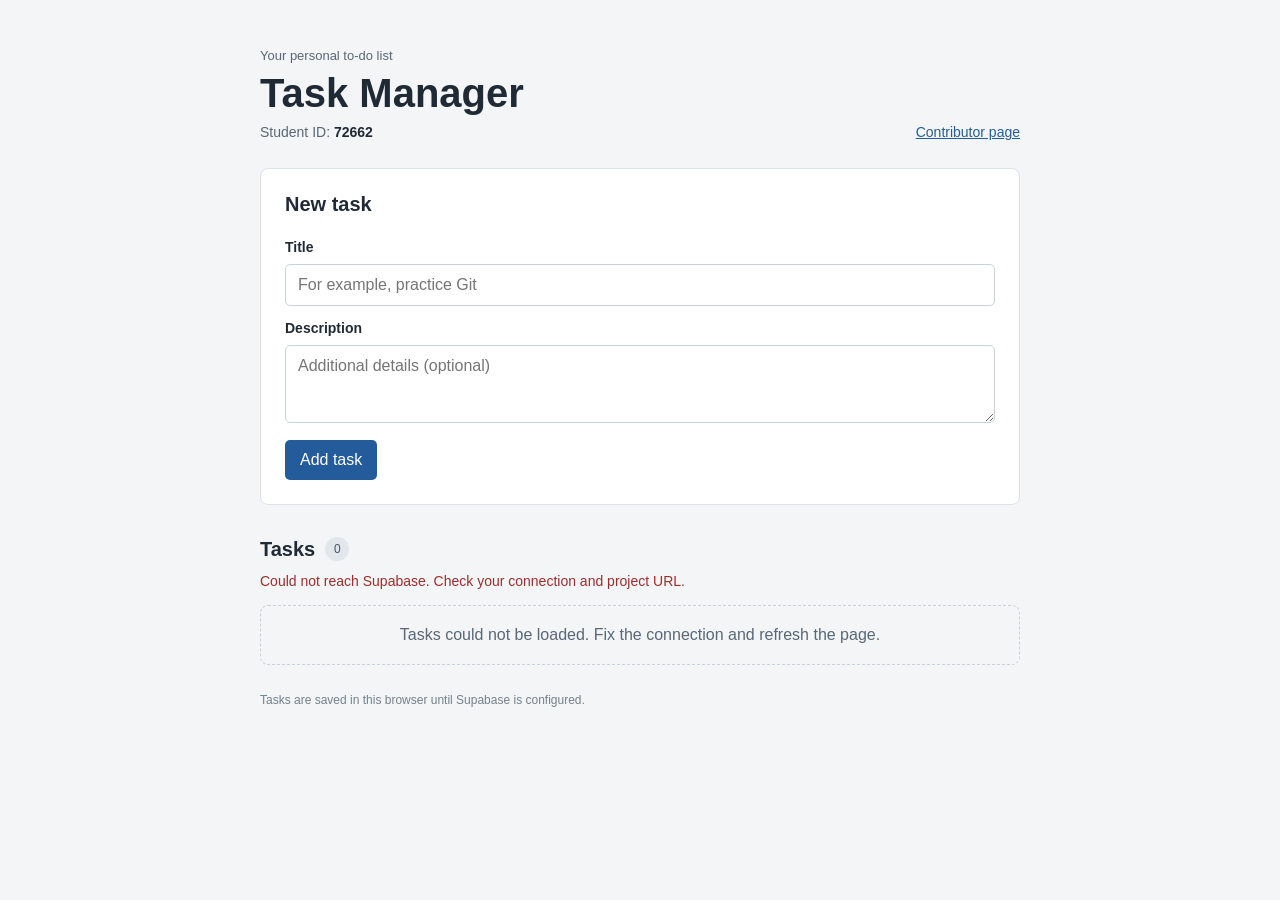
<file: index.html>
<!doctype html>
<html lang="en">
<head>
  <meta charset="utf-8">
  <meta name="viewport" content="width=device-width, initial-scale=1">
  <meta name="description" content="A simple task list for creating, editing, and completing tasks.">
  <title>Task Manager</title>
  <link rel="stylesheet" href="style.css">
  <script src="app.js" defer></script>
</head>
<body>
  <main class="page">
    <header class="page-header">
      <div>
        <p class="eyebrow">Your personal to-do list</p>
        <h1>Task Manager</h1>
        <p class="student-line">Student ID: <span id="student-id">STUDENT_ID</span></p>
      </div>
      <a id="contribution-link" class="text-link" href="contribution.html">Contributor page</a>
    </header>

    <section class="panel" aria-labelledby="form-heading">
      <h2 id="form-heading">New task</h2>
      <form id="task-form">
        <label for="task-title">Title</label>
        <input id="task-title" name="title" type="text" maxlength="200" placeholder="For example, practice Git" required>

        <label for="task-description">Description</label>
        <textarea id="task-description" name="description" rows="3" maxlength="2000" placeholder="Additional details (optional)"></textarea>

        <div class="form-actions">
          <button id="task-submit" class="button button-primary" type="submit">Add task</button>
          <button id="task-cancel" class="button button-secondary" type="button" hidden>Cancel</button>
        </div>
      </form>
    </section>

    <section class="tasks-section" aria-labelledby="tasks-heading">
      <div class="section-heading">
        <h2 id="tasks-heading">Tasks</h2>
        <span id="task-count" class="task-count">0</span>
      </div>
      <p id="status-message" class="status-message" role="status" aria-live="polite"></p>
      <div id="task-list" class="task-list" aria-live="polite"></div>
    </section>

    <footer class="page-footer">Tasks are saved in this browser until Supabase is configured.</footer>
  </main>
</body>
</html>
</file>
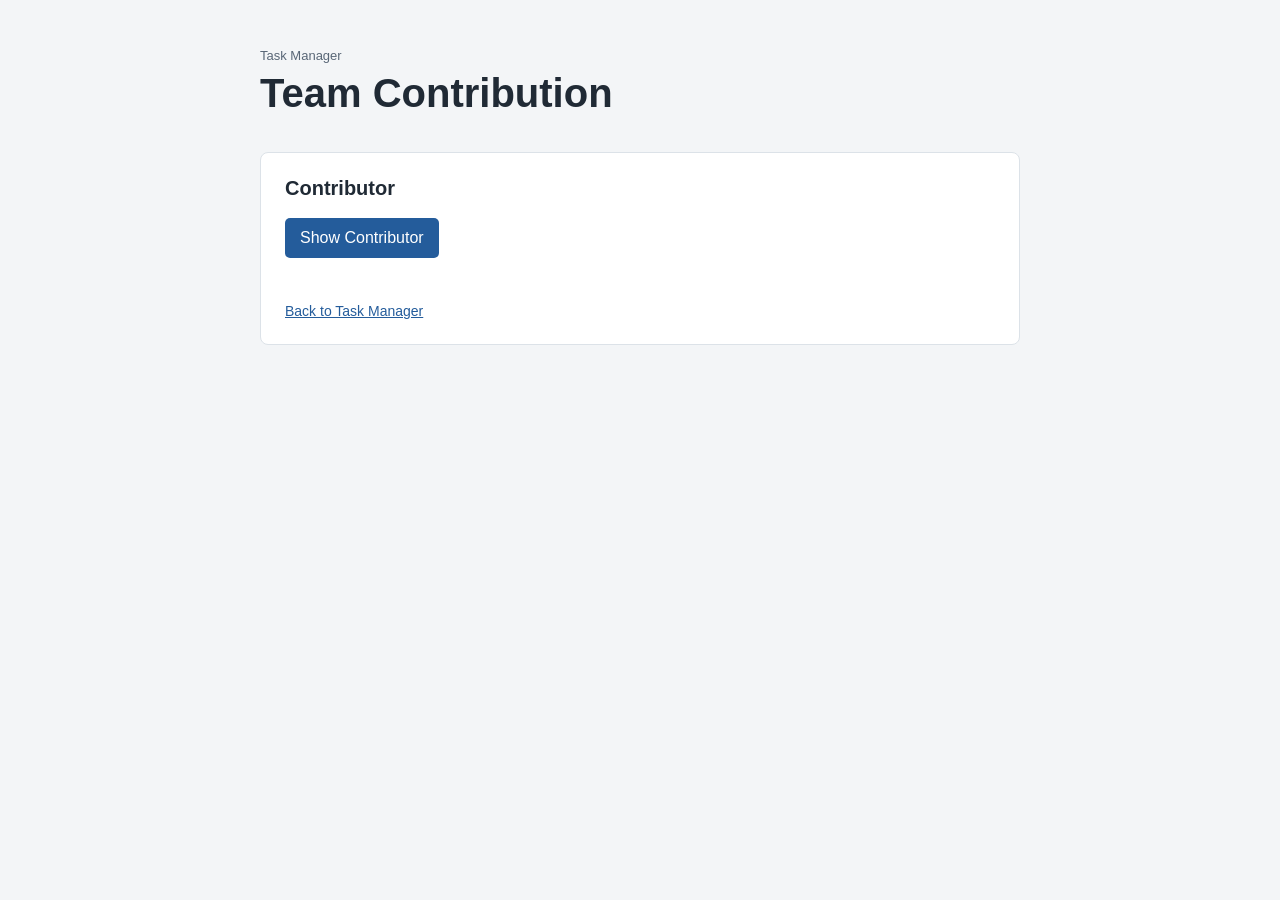
<file: contribution.html>
<!doctype html>
<html lang="en">
<head>
  <meta charset="utf-8">
  <meta name="viewport" content="width=device-width, initial-scale=1">
  <meta name="description" content="Team contribution details for Task Manager.">
  <title>Team Contribution</title>
  <link rel="stylesheet" href="style.css">
</head>
<body>
  <main class="page">
    <header class="page-header">
      <div>
        <p class="eyebrow">Task Manager</p>
        <h1>Team Contribution</h1>
      </div>
    </header>

    <section class="panel" aria-labelledby="contribution-heading">
      <h2 id="contribution-heading">Contributor</h2>
      <button id="load-contributor" class="button button-primary" type="button">Show Contributor</button>
      <p id="contributor-student-id" class="status-message" role="status" aria-live="polite"></p>
      <a class="text-link" href="index.html">Back to Task Manager</a>
    </section>
  </main>

  <script>
    const loadButton = document.getElementById("load-contributor");
    const studentIdElement = document.getElementById("contributor-student-id");

    loadButton.addEventListener("click", async () => {
      loadButton.disabled = true;
      studentIdElement.textContent = "Loading contributor...";

      try {
        const response = await fetch("contribution.json", { cache: "no-store" });
        if (!response.ok) throw new Error(`Request failed (${response.status}).`);

        const contributor = await response.json();
        if (!contributor.contributorStudentId) {
          throw new Error("Contributor student ID was not found.");
        }

        studentIdElement.textContent = `Contributor Student ID: ${contributor.contributorStudentId}`;
      } catch (error) {
        studentIdElement.textContent = error.message || "Could not load contributor information.";
      } finally {
        loadButton.disabled = false;
      }
    });
  </script>
</body>
</html>
</file>
<file: style.css>
:root {
  color-scheme: light;
  font-family: Arial, Helvetica, sans-serif;
  color: #202a35;
  background: #f3f5f7;
  font-synthesis: none;
}

* { box-sizing: border-box; }

body {
  min-width: 320px;
  margin: 0;
  background: #f3f5f7;
}

button, input, textarea { font: inherit; }

.page {
  width: min(100% - 32px, 760px);
  margin: 0 auto;
  padding: 48px 0 32px;
}

.page-header {
  display: flex;
  align-items: flex-end;
  justify-content: space-between;
  gap: 20px;
  margin-bottom: 28px;
}

.eyebrow {
  margin: 0 0 8px;
  color: #596777;
  font-size: 13px;
}

h1, h2, p { margin-top: 0; }
h1 { margin-bottom: 8px; font-size: clamp(30px, 6vw, 40px); }
h2 { margin-bottom: 18px; font-size: 20px; }
.student-line { margin-bottom: 0; color: #596777; font-size: 14px; }
#student-id { color: #202a35; font-weight: 700; }

.text-link { color: #245c9b; font-size: 14px; }
.text-link:hover { color: #163d68; }

.panel, .task-item {
  border: 1px solid #dce2e8;
  border-radius: 8px;
  background: #fff;
}

.panel { padding: 24px; }

form { display: grid; gap: 9px; }
label { margin-top: 5px; font-size: 14px; font-weight: 700; }
input, textarea {
  width: 100%;
  padding: 11px 12px;
  border: 1px solid #c9d1da;
  border-radius: 5px;
  color: #202a35;
  background: #fff;
}
textarea { resize: vertical; }
input:focus, textarea:focus, button:focus-visible, a:focus-visible {
  outline: 3px solid #b7d5f5;
  outline-offset: 2px;
}

.form-actions { display: flex; gap: 9px; margin-top: 8px; }
.button {
  min-height: 40px;
  padding: 9px 14px;
  border: 1px solid transparent;
  border-radius: 5px;
  cursor: pointer;
}
.button:disabled { cursor: wait; opacity: .65; }
.button-primary { color: #fff; background: #245c9b; }
.button-primary:hover:not(:disabled) { background: #194777; }
.button-secondary { border-color: #c9d1da; color: #354252; background: #fff; }
.button-secondary:hover:not(:disabled) { background: #f3f5f7; }
.button-small { min-height: 34px; padding: 6px 10px; font-size: 13px; }
.button-danger { border-color: #e3c5c5; color: #9b3030; background: #fff; }
.button-danger:hover:not(:disabled) { background: #fff5f5; }

.tasks-section { margin-top: 32px; }
.section-heading { display: flex; align-items: center; gap: 10px; }
.section-heading h2 { margin-bottom: 0; }
.task-count {
  display: inline-flex;
  min-width: 24px;
  height: 24px;
  align-items: center;
  justify-content: center;
  padding: 0 7px;
  border-radius: 12px;
  color: #465465;
  background: #e2e7ec;
  font-size: 12px;
}
.status-message { min-height: 20px; margin: 12px 0; color: #596777; font-size: 14px; }
.status-message[data-kind="error"] { color: #a12c2c; }
.status-message[data-kind="success"] { color: #287245; }
.task-list { display: grid; gap: 12px; }
.task-item { padding: 17px 18px; }
.task-topline { display: flex; align-items: flex-start; gap: 12px; }
.task-check {
  width: 18px;
  height: 18px;
  flex: 0 0 auto;
  margin: 3px 0 0;
  accent-color: #245c9b;
}
.task-content { min-width: 0; flex: 1; }
.task-title { margin: 0; overflow-wrap: anywhere; font-size: 16px; font-weight: 700; }
.task-description { margin: 8px 0 0; overflow-wrap: anywhere; color: #596777; font-size: 14px; line-height: 1.45; white-space: pre-wrap; }
.task-item.is-complete .task-title { color: #6b7785; text-decoration: line-through; }
.task-actions { display: flex; gap: 8px; margin: 14px 0 0 30px; }
.empty-state { margin: 0; padding: 20px; border: 1px dashed #c9d1da; border-radius: 8px; color: #596777; text-align: center; }
.page-footer { margin-top: 28px; color: #74808d; font-size: 12px; }

@media (max-width: 540px) {
  .page { padding-top: 30px; }
  .page-header { align-items: flex-start; flex-direction: column; }
  .panel { padding: 18px; }
  .task-item { padding: 15px; }
}
</file>
